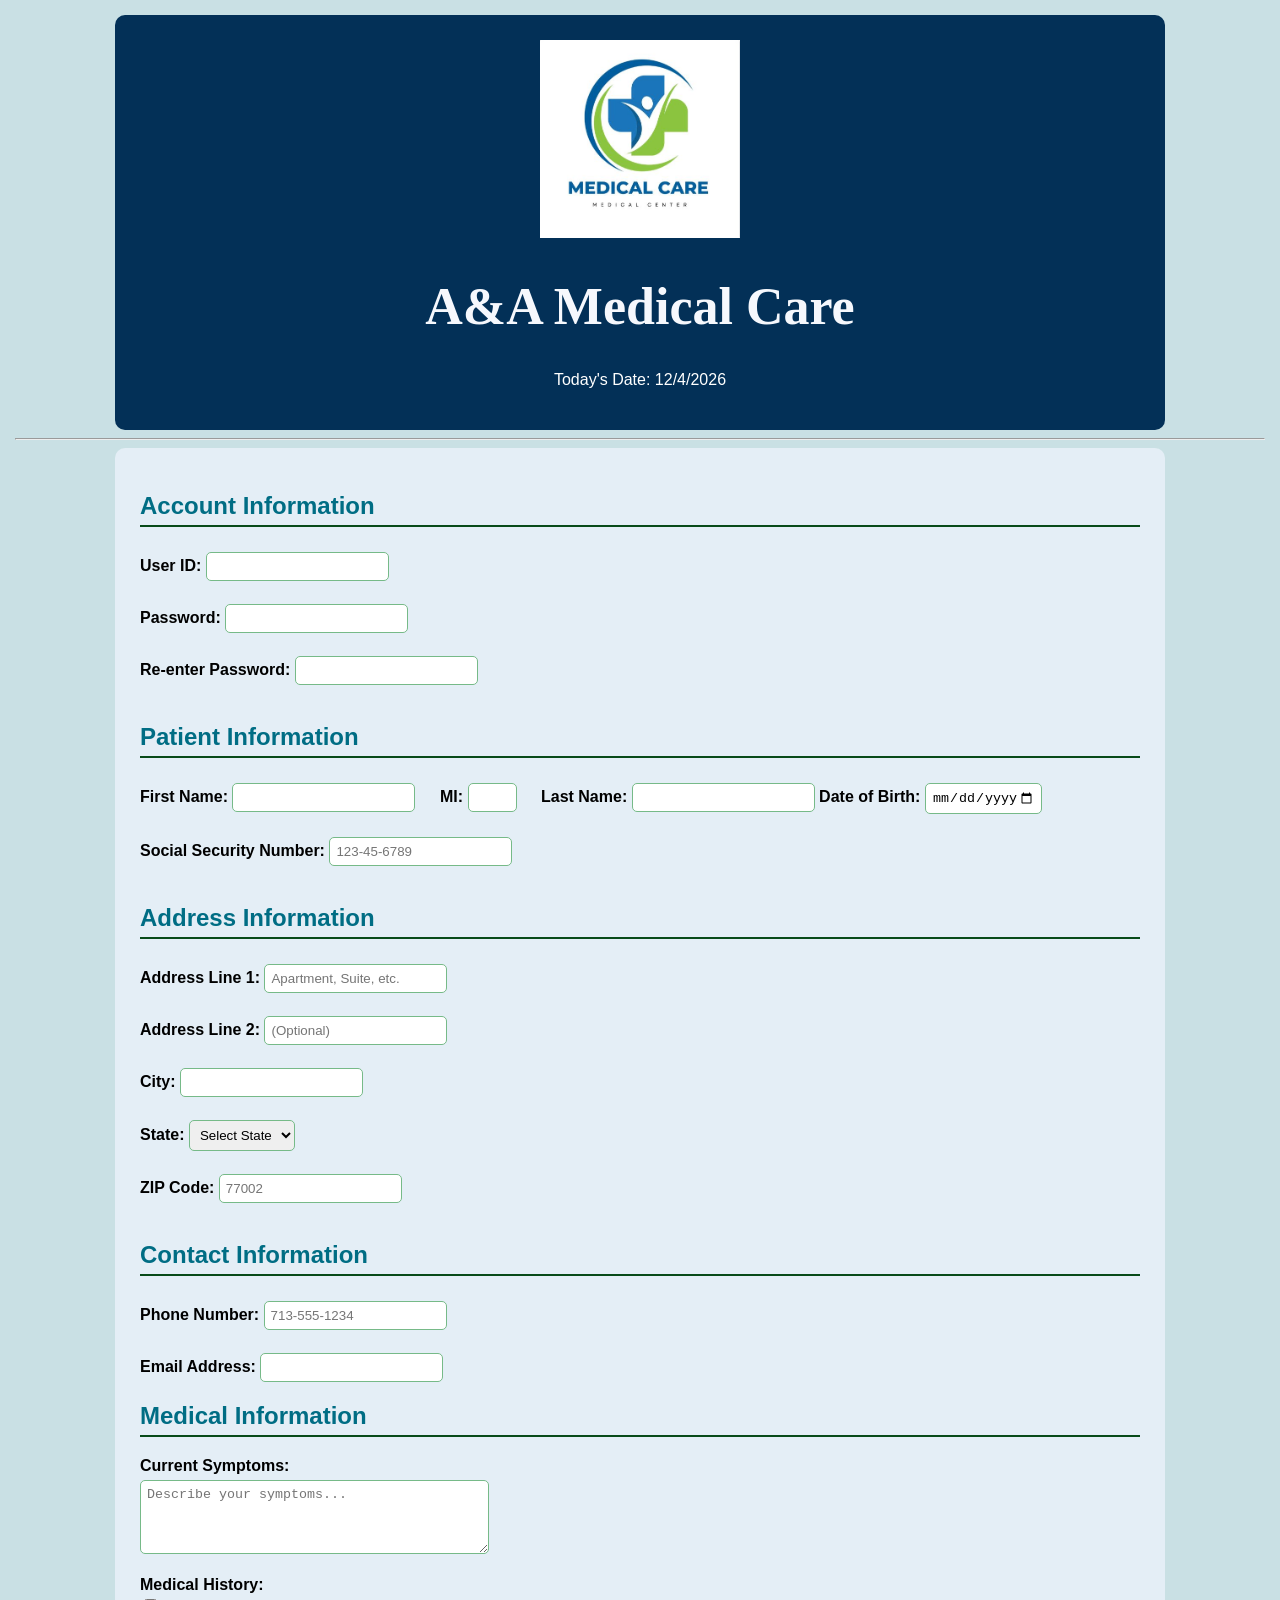
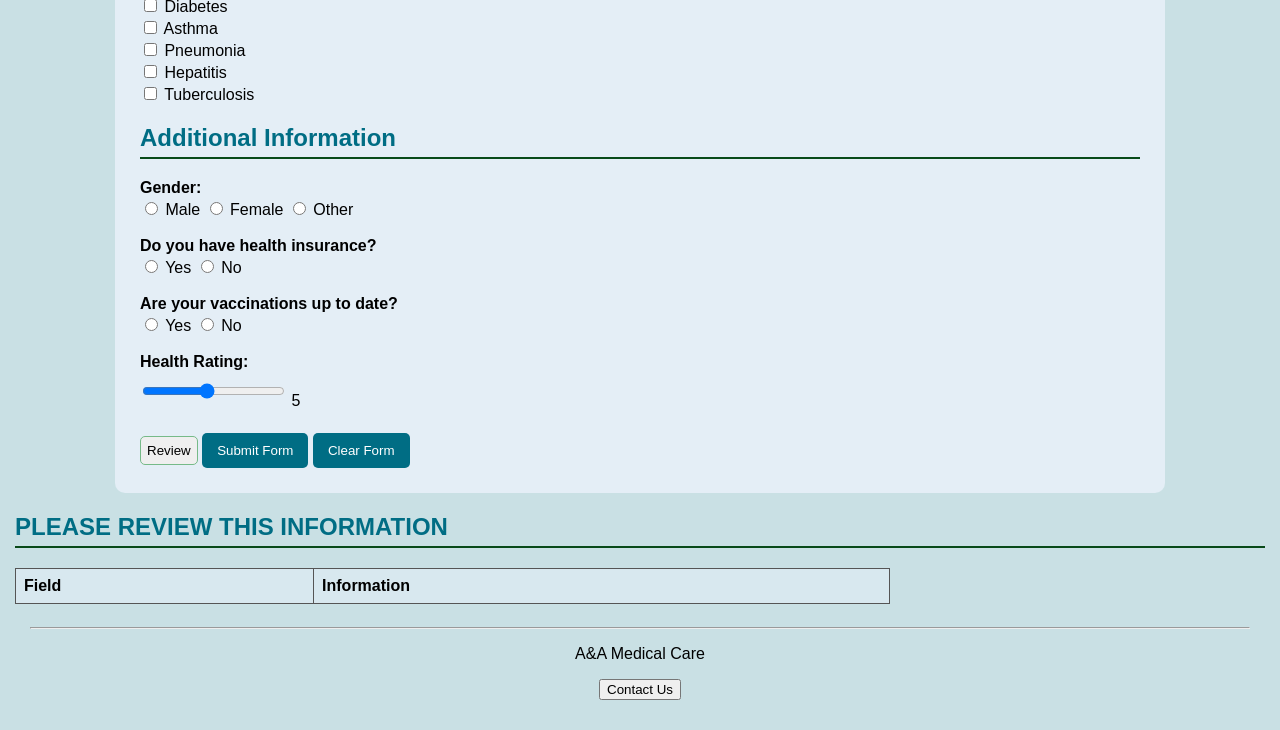
<file: index.html>
<!--
Program Name: index.html
Author: Alison Adraneda
Date Created: 06/18/2026
Date Last Edited: 06/26/2026
Version: 2.0
Description: Patient Registration Form for MIS 3371 Homework 2
-->
<!DOCTYPE html>
<html>

<head>

    <meta charset="utf-8">

    <title>Patient Registration Form</title>

    <link rel="stylesheet" href="style.css">

</head>

<body>

    <div id="header">
        <img src="cliniclogo.jpg" alt="Clinic Logo" width="200">

        <h1>A&A Medical Care</h1>

        <p>
            Today's Date:
            <script>
                document.write(new Date().toLocaleDateString());
            </script>
        </p>

    </div>

    <hr>

    <form action="thankyou.html" onsubmit="return checkPasswords()">
        <h2>Account Information</h2>

        <label>User ID:</label>
        <input type="text" id="userID" maxlength="20" pattern="[A-Za-z][A-Za-z0-9_-]{4,19}"
            oninput="this.value=this.value.toLowerCase()"
            title="5-20 characters. Must start with a letter. Letters, numbers, underscore (_) and dash (-) only. No spaces."
            required>

        <br><br>

        <label>Password:</label>
        <input type="password" id="password" maxlength="20"
            pattern="(?=.*[A-Z])(?=.*[a-z])(?=.*[0-9])(?=.*[!@#$%^&*]).{8,20}"
            title="8-20 characters with at least one uppercase letter, one lowercase letter, one number, and one special character."
            required>

        <br><br>

        <label>Re-enter Password:</label>
        <input type="password" id="confirmPassword" maxlength="20"
            pattern="(?=.*[A-Z])(?=.*[a-z])(?=.*[0-9])(?=.*[!@#$%^&*]).{8,20}" title="Re-enter the same password."
            required>

        <br><br>

        <h2>Patient Information</h2>

        <label>First Name:</label>
        <input type="text" id="firstName" maxlength="30" pattern="[A-Za-z' -]{1,30}" title="Letters only" required>

        <label style="margin-left:20px;">MI:</label>
        <input type="text" id="middleInitial" maxlength="1" pattern="[A-Za-z]" title="One letter only"
            style="width:35px;">

        <label style="margin-left:20px;">Last Name:</label>

        <input type="text" id="lastName" maxlength="30" pattern="[A-Za-z0-9' -]{2,30}" title="Letters, apostrophes, dashes, and numbers allowed" required>

        <label>Date of Birth:</label>

        <input type="date" id="dob" min="1906-06-26" max="2026-06-26" required title="Select your date of birth">
        <br><br>

        <label>Social Security Number:</label>
        <input type="password" id="ssn" maxlength="11" pattern="[0-9]{3}-[0-9]{2}-[0-9]{4}" placeholder="123-45-6789" required
            title="Enter SSN in the format 123-45-6789">

        <br><br>

        <h2>Address Information</h2>

        <label>Address Line 1:</label>
        <input type="text" id="address1" maxlength="30" pattern="[A-Za-z0-9 .#-]{5,30}"placeholder="Apartment, Suite, etc. " required
            title="Enter your street address">

        <br><br>

        <label>Address Line 2:</label>
        <input type="text" id="address2" maxlength="30" pattern="[A-Za-z0-9 .#-]{0,30}"placeholder="(Optional)"
            title="Apartment, suite, etc. (optional)">
        <br><br>

        <label>City:</label>
        <input type="text" id="city" maxlength="30" pattern="[A-Za-z ]{2,30}" required title="Enter your city">
        <br><br>

        <label>State:</label>

        <select id="state" required title="Select your state">
            <option value="">Select State</option>

            <option value="AL">AL</option>
            <option value="AK">AK</option>
            <option value="AZ">AZ</option>
            <option value="AR">AR</option>
            <option value="CA">CA</option>
            <option value="CO">CO</option>
            <option value="CT">CT</option>
            <option value="DE">DE</option>
            <option value="DC">DC</option>
            <option value="FL">FL</option>
            <option value="GA">GA</option>
            <option value="HI">HI</option>
            <option value="ID">ID</option>
            <option value="IL">IL</option>
            <option value="IN">IN</option>
            <option value="IA">IA</option>
            <option value="KS">KS</option>
            <option value="KY">KY</option>
            <option value="LA">LA</option>
            <option value="ME">ME</option>
            <option value="MD">MD</option>
            <option value="MA">MA</option>
            <option value="MI">MI</option>
            <option value="MN">MN</option>
            <option value="MS">MS</option>
            <option value="MO">MO</option>
            <option value="MT">MT</option>
            <option value="NE">NE</option>
            <option value="NV">NV</option>
            <option value="NH">NH</option>
            <option value="NJ">NJ</option>
            <option value="NM">NM</option>
            <option value="NY">NY</option>
            <option value="NC">NC</option>
            <option value="ND">ND</option>
            <option value="OH">OH</option>
            <option value="OK">OK</option>
            <option value="OR">OR</option>
            <option value="PA">PA</option>
            <option value="PR">PR</option>
            <option value="RI">RI</option>
            <option value="SC">SC</option>
            <option value="SD">SD</option>
            <option value="TN">TN</option>
            <option value="TX">TX</option>
            <option value="UT">UT</option>
            <option value="VT">VT</option>
            <option value="VA">VA</option>
            <option value="WA">WA</option>
            <option value="WV">WV</option>
            <option value="WI">WI</option>
            <option value="WY">WY</option>

        </select>

        <br><br>

        <label>ZIP Code:</label>
        <input type="text" id="zip" maxlength="10" pattern="[0-9]{5}(-[0-9]{4})?" placeholder="77002" required
            title="Enter ZIP Code (12345 or 12345-6789)">
        <br><br>

        <h2>Contact Information</h2>

        <label>Phone Number:</label>
        <input type="text" id="phone" maxlength="12" pattern="[0-9]{3}-[0-9]{3}-[0-9]{4}" placeholder="713-555-1234"required
            title="Enter phone number like 713-555-1234"> <br><br>

        <label>Email Address:</label>
        <input type="email" id="email" maxlength="50" required title="Enter your email address">
        <br>
        <h2>Medical Information</h2>


        <label>Current Symptoms:</label>

        <br>

        <textarea id="symptoms" rows="4" cols="40" placeholder="Describe your symptoms..."
            title="Describe your symptoms">
</textarea>
        <br><br>

        <label>Medical History:</label>

        <br>

        <input type="checkbox" value="Diabetes"> Diabetes

        <br>

        <input type="checkbox" value="Asthma"> Asthma

        <br>

        <input type="checkbox" value="Pneumonia"> Pneumonia

        <br>

        <input type="checkbox" value="Hepatitis"> Hepatitis

        <br>

        <input type="checkbox" value="Tuberculosis"> Tuberculosis
        <br>

        <h2>Additional Information</h2>

        <label>Gender:</label>

        <br>

        <input type="radio" name="gender" value="Male"> Male
        <input type="radio" name="gender" value="Female"> Female
        <input type="radio" name="gender" value="Other"> Other

        <br><br>

        <label>Do you have health insurance?</label>
        <br>

        <input type="radio" name="insurance" value="Yes"> Yes
        <input type="radio" name="insurance" value="No"> No

        <br><br>
        <label>Are your vaccinations up to date?</label>

        <br>

        <input type="radio" name="vaccinated" value="Yes"> Yes
        <input type="radio" name="vaccinated" value="No"> No
        <br><br>

        <label>Health Rating:</label>


        <br>

        <input type="range" id="healthRating" min="1" max="10" value="5" oninput="updateRating()">

        <span id="ratingValue">5</span>

        <br><br>

        <input type="button" value="Review" onclick="reviewForm(); return false;">

        <input type="submit" value="Submit Form">

        <input type="reset" value="Clear Form">
    </form>

    <h2>PLEASE REVIEW THIS INFORMATION</h2>

    <table id="reviewTable" border="1">
        <tr>
            <th>Field</th>
            <th>Information</th>
        </tr>
    </table>

    <div id="reviewArea"></div>

    <div id="footer">

        <hr>

        <p>A&A Medical Care</p>

        <a href="mailto:contact@aamedicalcare.com">
            <button type="button">Contact Us</button>
        </a>

    </div>
    <script src="script.js"></script>

</body>

</html>
</file>
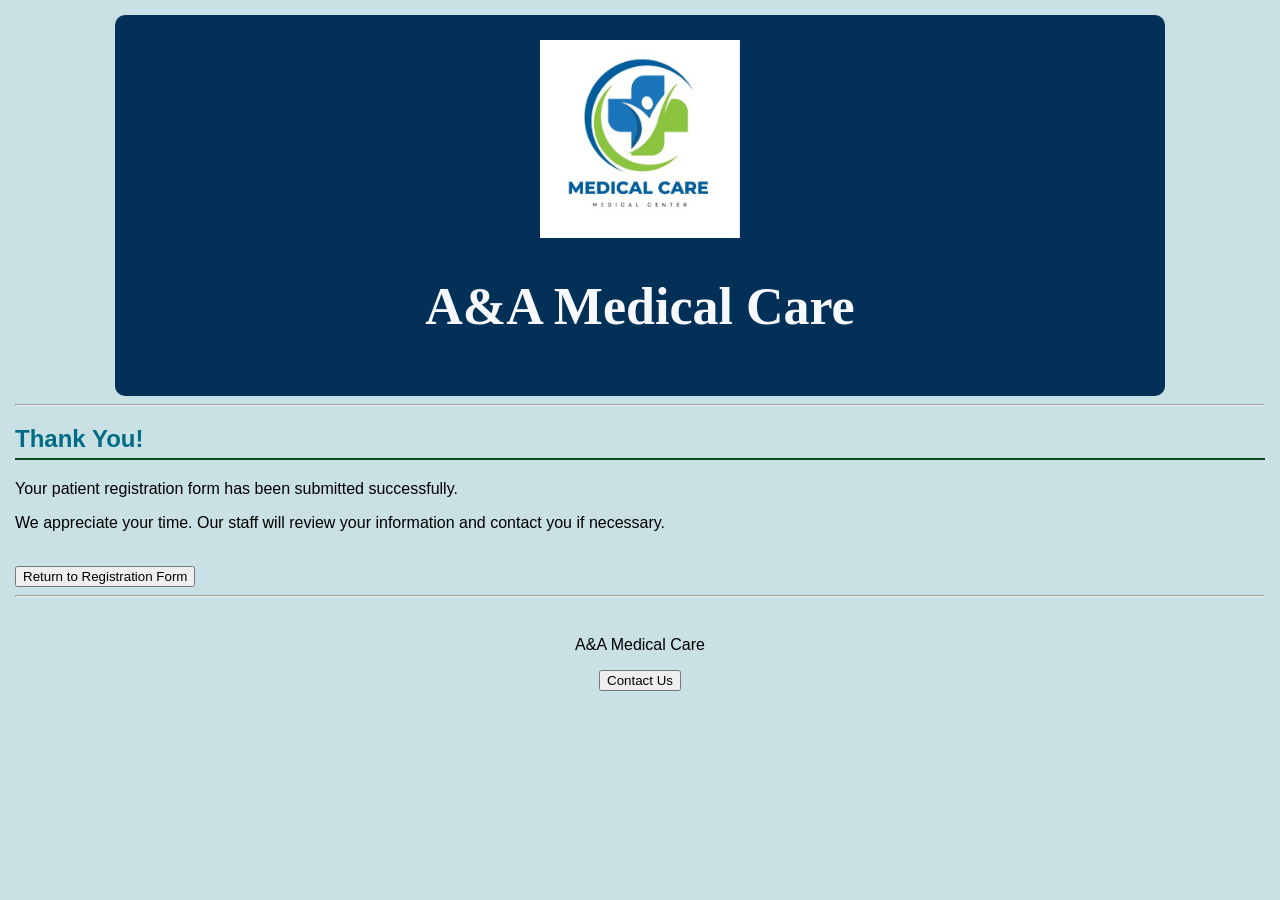
<file: thankyou.html>
<!DOCTYPE html>
<html>

<head>
    <meta charset="utf-8">
    <title>Thank You</title>
    <link rel="stylesheet" href="style.css">
</head>

<body>

    <div id="header">
        <img src="cliniclogo.jpg" alt="Clinic Logo" width="200">
        <h1>A&A Medical Care</h1>
    </div>

    <hr>

    <h2>Thank You!</h2>

    <p>Your patient registration form has been submitted successfully.</p>

    <p>We appreciate your time. Our staff will review your information and contact you if necessary.</p>

    <br>

    <a href="patient-form.html">
        <button type="button">Return to Registration Form</button>
    </a>

    <hr>

    <div id="footer">
        <p>A&A Medical Care</p>

        <a href="mailto:contact@aamedicalcare.com">
            <button type="button">Contact Us</button>
        </a>
    </div>

</body>

</html>
</file>
<file: style.css>
/*
Program Name: style.css
Author: Alison Adraneda
Date Created: 06/18/2026
Date Last Edited: 06/18/2026
Version: 1.0
Description: CSS styling for Patient Registration Form
*/

body {
    font-family: "Segoe UI", Tahoma, Geneva, sans-serif;
    background-color:#c9e0e4;
    margin: 15px;}

#header {
    text-align: center;
    background-color: #033057;
    color: white;
    padding: 25px;
    border-radius: 10px;
    max-width: 1000px;
    margin: auto;}

#header img {width: 200px;}

h1 {   font-family: Garamond, serif;
    color: rgb(246, 248, 253);
    font-size: 52px;}

h2 { color: #006d84;
    border-bottom: 2px solid #084a19;
    padding-bottom: 5px;}

form {
    background-color: #e4eef6;
    padding: 25px;
    border-radius: 10px;
    max-width: 1000px;
    margin: auto;}

label {font-weight: bold;}

input,
textarea,
select {padding: 6px;
    margin-top: 5px;
    border: 1px solid #76ba88;
    border-radius: 5px;}

input[type="submit"],
input[type="reset"] {
    background-color: #006d84;
    color: white;
    border: none;
    padding: 10px 15px;
    border-radius: 5px;}

input[type="submit"]:hover,
input[type="reset"]:hover {background-color: #07451b;}

    #footer {text-align: center;
    padding: 15px;}

    #reviewTable {
    width: 70%;
    border-collapse: collapse;
    margin-top: 20px;
}

#reviewTable th,
#reviewTable td {
    border: 1px solid #555;
    padding: 8px;
    text-align: left;
}

#reviewTable th {
    background-color: #d8e8ef;
}
</file>
